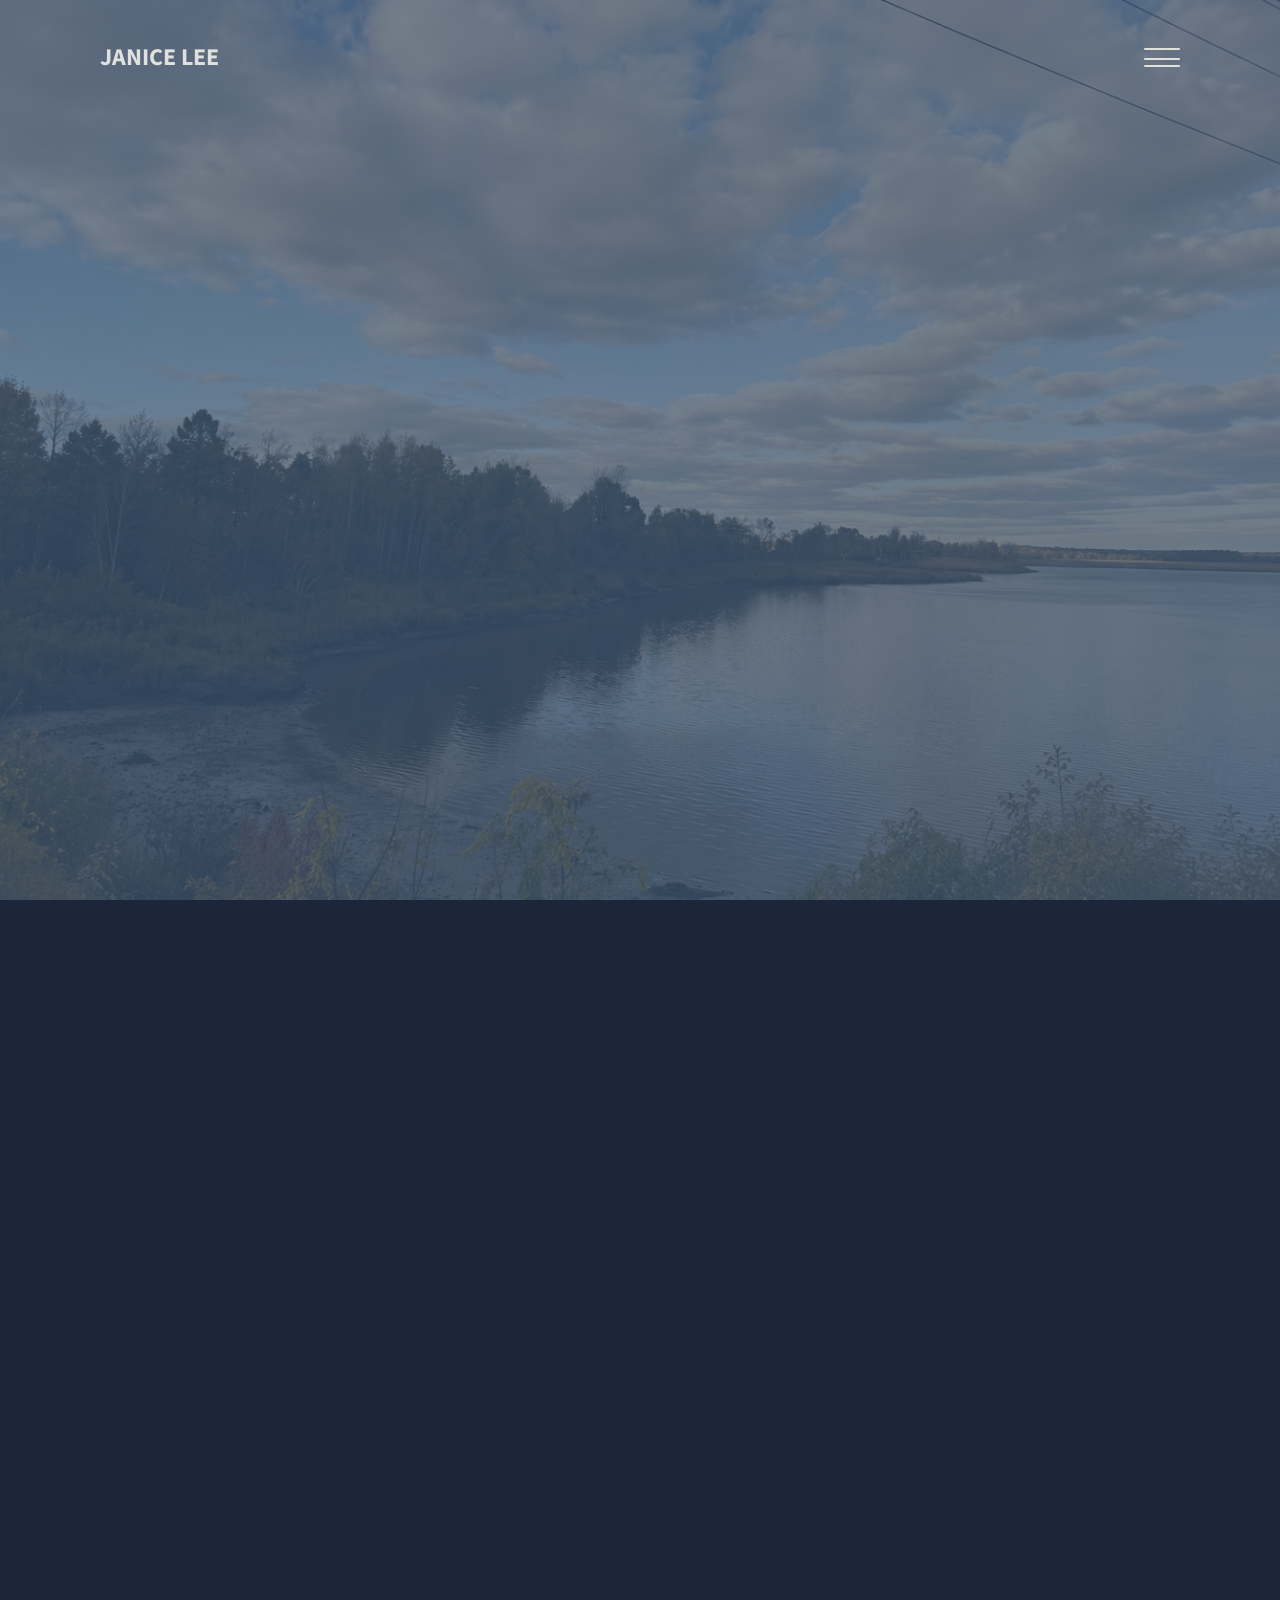
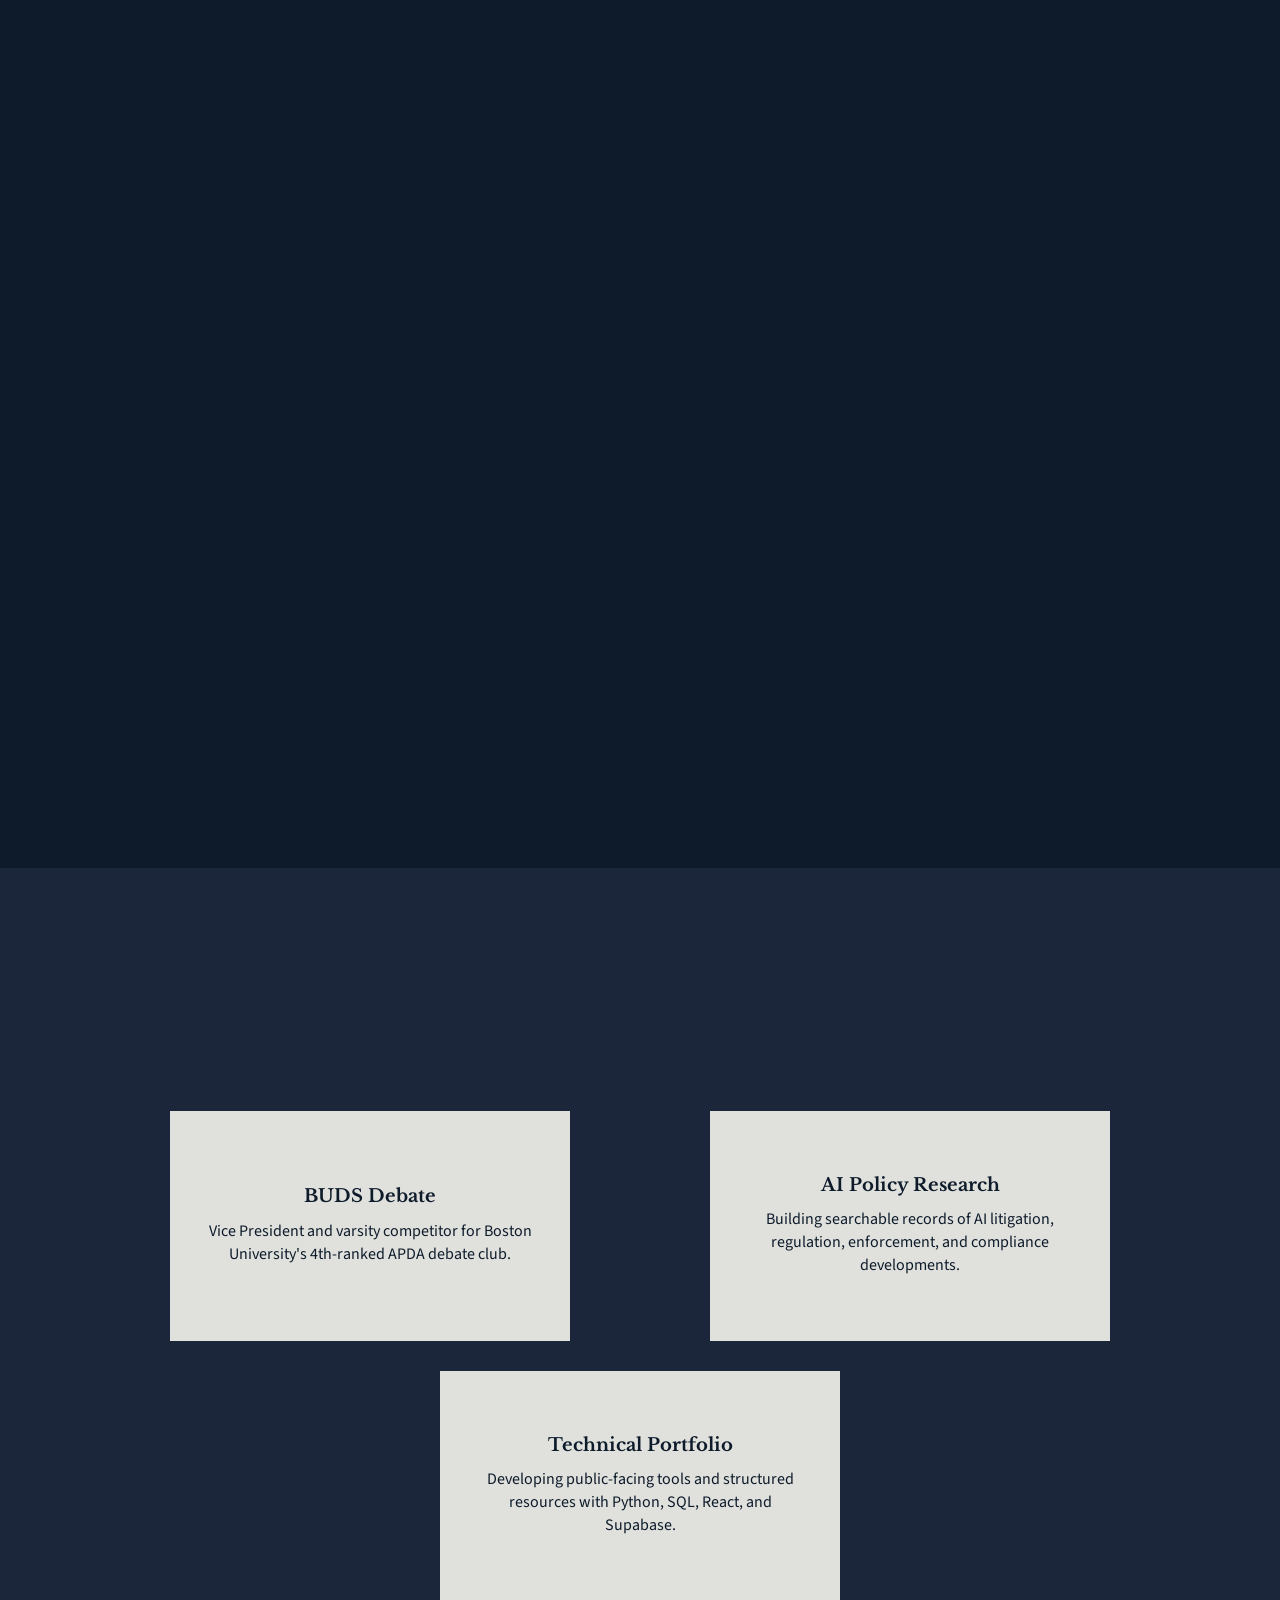
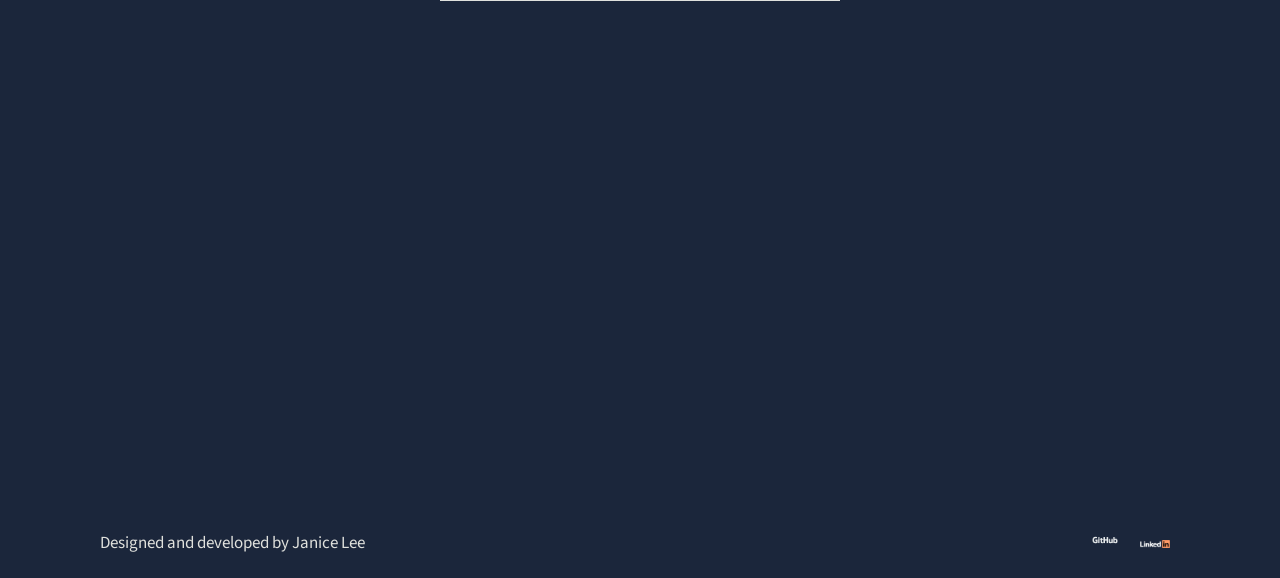
<file: index.html>
<!DOCTYPE html>
<html lang="en">
    <head>
        <meta charset="UTF-8">
        <meta name="viewport" content="width=device-width, initial-scale=1.0">
        <meta name="description" content="Janice Lee portfolio: computer science, linguistics, AI policy, debate, and legal technology projects.">
        <link rel="stylesheet" type="text/css" href="sal.css">
        <link rel="stylesheet" type="text/css" href="index.css?v=skills-section-padding">
        <title>Janice Lee Portfolio</title>
    </head>
    <body>
        <div class="wrapper">
            <header>
                <a href="#home" class="logo">Janice Lee</a>
                <div class="toggle" onclick="toggleClassName();" aria-label="Toggle navigation"></div>
            </header>

            <div class="sidebar">
                <ul>
                    <li><a href="#home" onclick="toggleClassName();">Home</a></li>
                    <li><a href="#about" onclick="toggleClassName();">About</a></li>
                    <li><a href="#services" onclick="toggleClassName();">Skills</a></li>
                    <li><a href="#projects" onclick="toggleClassName();">Projects</a></li>
                    <li><a href="#policy-skills" onclick="toggleClassName();">Policy Skills</a></li>
                    <li><a href="#leadership" onclick="toggleClassName();">Leadership</a></li>
                    <li><a href="#contact" onclick="toggleClassName();">Contact</a></li>
                </ul>
            </div>

            <div class="banner" id="home">
                <img src="images/lank-landscape.png" alt="">
                <div class="content" data-sal="slide-left" data-sal-duration="500">
                    <h2>Janice Lee's Portfolio</h2>
                    <p>Computer Science and Linguistics student focused on AI, law, public policy, and the systems that make complex information easier to search and analyze.</p>
                </div>
            </div>

            <section class="about" id="about">
                <div class="contentBox" data-sal="slide-right" data-sal-duration="500">
                    <h2 class="heading">About Me</h2>
                    <p class="text">Hello! My name is Janice Lee and I'm a Computer Science and Linguistics major entering my third year of undergrad at Boston University, focused on the intersection of AI, law, and public policy. My work combines technical skills in Python, SQL, React, and data organization with an interest in how legal systems respond to emerging technologies. I'm currently building projects such as an AI policy and litigation database, where I track cases, laws, enforcement actions, and compliance issues to make complex regulatory developments easier to search and analyze. As Vice President and varsity competitor for BUDS, the 4th-ranked APDA debate club in the nation, I've also developed strong research, argumentation, and communication skills. I'm preparing for AI policy and law-related internships where I can help translate technical AI issues into clear, useful legal and policy analysis.</p>
                </div>

                <div class="imgBox headshotPanel" data-sal="slide-left" data-sal-duration="500">
                    <img class="img headshotPhoto" src="images/headshot3.png" alt="Janice Lee headshot">
                </div>
            </section>

            <section class="services" id="services">
                <h2 class="heading" data-sal="slide-right" data-sal-duration="500">Technical Skills</h2>
                <p class="text" data-sal="slide-left" data-sal-duration="500">Tools I use to build research databases, public-facing resources, and data-driven policy projects.</p>
                <div class="container">
                    <div class="serviceBox" data-sal="slide-right" data-sal-duration="500">
                        <div>
                            <img src="images/skill-python.jpg" alt="Python logo">
                            <h2>Python</h2>
                        </div>
                    </div>
                    <div class="serviceBox" data-sal="slide-up" data-sal-duration="500">
                        <div>
                            <img src="images/skill-supabase.jpg" alt="Supabase logo">
                            <h2>Supabase</h2>
                        </div>
                    </div>
                    <div class="serviceBox" data-sal="slide-left" data-sal-duration="500">
                        <div>
                            <img src="images/skill-sqlite.jpg" alt="SQLite logo">
                            <h2>SQLite</h2>
                        </div>
                    </div>
                    <div class="serviceBox" data-sal="slide-right" data-sal-duration="500">
                        <div>
                            <img src="images/skill-streamlit.png" alt="Streamlit logo">
                            <h2>Streamlit</h2>
                        </div>
                    </div>
                    <div class="serviceBox" data-sal="slide-up" data-sal-duration="500">
                        <div>
                            <img src="images/skill-java.png" alt="Java logo">
                            <h2>Java</h2>
                        </div>
                    </div>
                    <div class="serviceBox" data-sal="slide-left" data-sal-duration="500">
                        <div>
                            <img src="images/skill-react.png" alt="React logo">
                            <h2>React</h2>
                        </div>
                    </div>
                </div>
            </section>

            <section class="technology databaseProject" id="projects">
                <div class="contentBox databaseIntro" data-sal="slide-right" data-sal-duration="500">
                    <h2 class="heading">AI Policy Case Database</h2>
                    <p class="text">Built a Python, SQLite, and Streamlit AI policy database for 100+ records on cases, laws, enforcement actions, compliance issues, and source metadata. The project turns scattered legal and regulatory developments into searchable structured data for clearer policy analysis.</p>
                    <div class="projectLinks">
                        <a href="https://ai-policy-case-database-5h8kxnugrptprukd65hgrd.streamlit.app/">Open full database</a>
                        <a href="https://github.com/jnicelee/ai-policy-case-database">View project</a>
                    </div>
                    <p class="projectNote">The database is available through a shareable Streamlit link and can be opened directly in the browser.</p>
                </div>
                <div class="databaseEmbedShell" data-sal="slide-up" data-sal-duration="500">
                    <iframe class="databaseEmbed" src="https://ai-policy-case-database-5h8kxnugrptprukd65hgrd.streamlit.app/?embed=true" title="Embedded AI Policy Case Database"></iframe>
                </div>
            </section>

            <section class="technology altTechnology websiteProject" id="buds-website">
                <div class="contentBox websiteIntro" data-sal="slide-right" data-sal-duration="500">
                    <h2 class="heading">BUDS Website</h2>
                    <p class="text">Built the first official website for the Boston University Debate Society (BUDS), a 100+ member club and the 4th-ranked APDA debate club in the nation, using React, JavaScript, Supabase, and CSS. The site preserves club history, supports recruitment, and creates public-facing resources plus private role-based hubs for members, e-board, and admins.</p>
                    <div class="projectLinks">
                        <a href="https://budebatesociety.com">Visit BUDS website</a>
                        <a href="https://github.com/jnicelee/budsite">View project</a>
                    </div>
                </div>
                <div class="imgBox projectPanel websitePreviewShell" data-sal="slide-left" data-sal-duration="500">
                    <img class="projectPreviewImage" src="images/buds-website-preview-clean.png?v=596ba13" alt="BUDS website preview">
                </div>
            </section>

            <section class="services policySkills" id="policy-skills">
                <h2 class="heading" data-sal="slide-right" data-sal-duration="500">Policy, Research, and Communication Skills</h2>
                <p class="text" data-sal="slide-left" data-sal-duration="500">Additional strengths from debate, legal-policy research, and technical documentation.</p>
                <div class="container">
                    <div class="serviceBox textSkill" data-sal="slide-right" data-sal-duration="500">
                        <div>
                            <img class="tileIcon" src="images/icon-legal-research.svg" alt="" aria-hidden="true">
                            <h2>Legal Research</h2>
                            <p>Tracking cases, laws, enforcement actions, and compliance issues across AI policy developments.</p>
                        </div>
                    </div>
                    <div class="serviceBox textSkill" data-sal="slide-up" data-sal-duration="500">
                        <div>
                            <img class="tileIcon" src="images/icon-policy-analysis.svg" alt="" aria-hidden="true">
                            <h2>Policy Analysis</h2>
                            <p>Translating technical AI issues into clear legal and regulatory arguments.</p>
                        </div>
                    </div>
                    <div class="serviceBox textSkill" data-sal="slide-left" data-sal-duration="500">
                        <div>
                            <img class="tileIcon" src="images/icon-data-organization.svg" alt="" aria-hidden="true">
                            <h2>Data Organization</h2>
                            <p>Structuring complex source material into searchable, usable, review-ready records.</p>
                        </div>
                    </div>
                    <div class="serviceBox textSkill" data-sal="slide-right" data-sal-duration="500">
                        <div>
                            <img class="tileIcon" src="images/icon-argumentation.svg" alt="" aria-hidden="true">
                            <h2>Argumentation</h2>
                            <p>Building, weighing, and presenting arguments through APDA debate experience.</p>
                        </div>
                    </div>
                    <div class="serviceBox textSkill" data-sal="slide-up" data-sal-duration="500">
                        <div>
                            <img class="tileIcon" src="images/icon-public-speaking.svg" alt="" aria-hidden="true">
                            <h2>Public Speaking</h2>
                            <p>Communicating complex ideas clearly in competitive, time-constrained settings.</p>
                        </div>
                    </div>
                    <div class="serviceBox textSkill" data-sal="slide-left" data-sal-duration="500">
                        <div>
                            <img class="tileIcon" src="images/icon-technical-writing.svg" alt="" aria-hidden="true">
                            <h2>Technical Writing</h2>
                            <p>Documenting systems, research workflows, and policy-facing project decisions.</p>
                        </div>
                    </div>
                    <div class="serviceBox textSkill" data-sal="slide-right" data-sal-duration="500">
                        <div>
                            <img class="tileIcon" src="images/icon-languages.svg" alt="" aria-hidden="true">
                            <h2>Languages</h2>
                            <p>English (Native), Japanese (Fluent), Korean (Conversational).</p>
                        </div>
                    </div>
                </div>
            </section>

            <section class="team" id="leadership">
                <h2 class="heading" data-sal="slide-left" data-sal-duration="500">Leadership and Experience</h2>
                <p class="text" data-sal="slide-right" data-sal-duration="500">Debate leadership and research work that support my AI policy and pre-law goals.</p>
                <div class="container">
                    <div class="teamBox">
                        <div class="box">
                            <div class="content">
                                <h2>BUDS Debate<br><span>Vice President and varsity competitor for Boston University's 4th-ranked APDA debate club.</span></h2>
                            </div>
                        </div>
                    </div>
                    <div class="teamBox">
                        <div class="box">
                            <div class="content">
                                <h2>AI Policy Research<br><span>Building searchable records of AI litigation, regulation, enforcement, and compliance developments.</span></h2>
                            </div>
                        </div>
                    </div>
                    <div class="teamBox">
                        <div class="box">
                            <div class="content">
                                <h2>Technical Portfolio<br><span>Developing public-facing tools and structured resources with Python, SQL, React, and Supabase.</span></h2>
                            </div>
                        </div>
                    </div>
                </div>
            </section>

            <section class="contact" id="contact">
                <div>
                    <h2 class="heading" data-sal="slide-left" data-sal-duration="500">Contact</h2>
                    <p class="text" data-sal="slide-right" data-sal-duration="500">I'm open to AI policy, law-related, research, and technical project opportunities.</p>
                    <div class="contactLinks" data-sal="slide-up" data-sal-duration="500">
                        <a href="mailto:2006yeon1@gmail.com">2006yeon1@gmail.com</a>
                        <a href="https://github.com/jnicelee">github.com/jnicelee</a>
                    </div>
                </div>
            </section>

            <section class="footer">
                <p class="text">Designed and developed by Janice Lee</p>
                <ul>
                    <li><a href="https://github.com/jnicelee"><img src="images/github.png" alt="GitHub"></a></li>
                    <li><a href="mailto:2006yeon1@gmail.com"><img src="images/linkedin.png" alt="Email"></a></li>
                </ul>
            </section>
        </div>

        <script type="text/javascript" src="sal.js"></script>
        <script type="text/javascript">
            sal({
                once: false,
            });

            function toggleClassName(){
                var wrapper = document.querySelector('.wrapper');
                var sidebar = document.querySelector('.sidebar');
                var toggle = document.querySelector('.toggle');
                sidebar.classList.toggle('active');
                wrapper.classList.toggle('active');
                toggle.classList.toggle('active');
            }

            window.addEventListener('scroll', function(){
                var header = document.querySelector('header');
                header.classList.toggle("sticky", window.scrollY > 0);
            })
        </script>
    </body>
</html>
</file>
<file: sal.css>
[data-sal]{transition-delay:0s;transition-delay:var(--sal-delay,0s);transition-duration:.2s;transition-duration:var(--sal-duration,.2s);transition-timing-function:ease;transition-timing-function:var(--sal-easing,ease)}[data-sal][data-sal-duration="200"]{transition-duration:.2s}[data-sal][data-sal-duration="250"]{transition-duration:.25s}[data-sal][data-sal-duration="300"]{transition-duration:.3s}[data-sal][data-sal-duration="350"]{transition-duration:.35s}[data-sal][data-sal-duration="400"]{transition-duration:.4s}[data-sal][data-sal-duration="450"]{transition-duration:.45s}[data-sal][data-sal-duration="500"]{transition-duration:.5s}[data-sal][data-sal-duration="550"]{transition-duration:.55s}[data-sal][data-sal-duration="600"]{transition-duration:.6s}[data-sal][data-sal-duration="650"]{transition-duration:.65s}[data-sal][data-sal-duration="700"]{transition-duration:.7s}[data-sal][data-sal-duration="750"]{transition-duration:.75s}[data-sal][data-sal-duration="800"]{transition-duration:.8s}[data-sal][data-sal-duration="850"]{transition-duration:.85s}[data-sal][data-sal-duration="900"]{transition-duration:.9s}[data-sal][data-sal-duration="950"]{transition-duration:.95s}[data-sal][data-sal-duration="1000"]{transition-duration:1s}[data-sal][data-sal-duration="1050"]{transition-duration:1.05s}[data-sal][data-sal-duration="1100"]{transition-duration:1.1s}[data-sal][data-sal-duration="1150"]{transition-duration:1.15s}[data-sal][data-sal-duration="1200"]{transition-duration:1.2s}[data-sal][data-sal-duration="1250"]{transition-duration:1.25s}[data-sal][data-sal-duration="1300"]{transition-duration:1.3s}[data-sal][data-sal-duration="1350"]{transition-duration:1.35s}[data-sal][data-sal-duration="1400"]{transition-duration:1.4s}[data-sal][data-sal-duration="1450"]{transition-duration:1.45s}[data-sal][data-sal-duration="1500"]{transition-duration:1.5s}[data-sal][data-sal-duration="1550"]{transition-duration:1.55s}[data-sal][data-sal-duration="1600"]{transition-duration:1.6s}[data-sal][data-sal-duration="1650"]{transition-duration:1.65s}[data-sal][data-sal-duration="1700"]{transition-duration:1.7s}[data-sal][data-sal-duration="1750"]{transition-duration:1.75s}[data-sal][data-sal-duration="1800"]{transition-duration:1.8s}[data-sal][data-sal-duration="1850"]{transition-duration:1.85s}[data-sal][data-sal-duration="1900"]{transition-duration:1.9s}[data-sal][data-sal-duration="1950"]{transition-duration:1.95s}[data-sal][data-sal-duration="2000"]{transition-duration:2s}[data-sal][data-sal-delay="50"]{transition-delay:.05s}[data-sal][data-sal-delay="100"]{transition-delay:.1s}[data-sal][data-sal-delay="150"]{transition-delay:.15s}[data-sal][data-sal-delay="200"]{transition-delay:.2s}[data-sal][data-sal-delay="250"]{transition-delay:.25s}[data-sal][data-sal-delay="300"]{transition-delay:.3s}[data-sal][data-sal-delay="350"]{transition-delay:.35s}[data-sal][data-sal-delay="400"]{transition-delay:.4s}[data-sal][data-sal-delay="450"]{transition-delay:.45s}[data-sal][data-sal-delay="500"]{transition-delay:.5s}[data-sal][data-sal-delay="550"]{transition-delay:.55s}[data-sal][data-sal-delay="600"]{transition-delay:.6s}[data-sal][data-sal-delay="650"]{transition-delay:.65s}[data-sal][data-sal-delay="700"]{transition-delay:.7s}[data-sal][data-sal-delay="750"]{transition-delay:.75s}[data-sal][data-sal-delay="800"]{transition-delay:.8s}[data-sal][data-sal-delay="850"]{transition-delay:.85s}[data-sal][data-sal-delay="900"]{transition-delay:.9s}[data-sal][data-sal-delay="950"]{transition-delay:.95s}[data-sal][data-sal-delay="1000"]{transition-delay:1s}[data-sal][data-sal-easing=linear]{transition-timing-function:linear}[data-sal][data-sal-easing=ease]{transition-timing-function:ease}[data-sal][data-sal-easing=ease-in]{transition-timing-function:ease-in}[data-sal][data-sal-easing=ease-out]{transition-timing-function:ease-out}[data-sal][data-sal-easing=ease-in-out]{transition-timing-function:ease-in-out}[data-sal][data-sal-easing=ease-in-cubic]{transition-timing-function:cubic-bezier(.55,.055,.675,.19)}[data-sal][data-sal-easing=ease-out-cubic]{transition-timing-function:cubic-bezier(.215,.61,.355,1)}[data-sal][data-sal-easing=ease-in-out-cubic]{transition-timing-function:cubic-bezier(.645,.045,.355,1)}[data-sal][data-sal-easing=ease-in-circ]{transition-timing-function:cubic-bezier(.6,.04,.98,.335)}[data-sal][data-sal-easing=ease-out-circ]{transition-timing-function:cubic-bezier(.075,.82,.165,1)}[data-sal][data-sal-easing=ease-in-out-circ]{transition-timing-function:cubic-bezier(.785,.135,.15,.86)}[data-sal][data-sal-easing=ease-in-expo]{transition-timing-function:cubic-bezier(.95,.05,.795,.035)}[data-sal][data-sal-easing=ease-out-expo]{transition-timing-function:cubic-bezier(.19,1,.22,1)}[data-sal][data-sal-easing=ease-in-out-expo]{transition-timing-function:cubic-bezier(1,0,0,1)}[data-sal][data-sal-easing=ease-in-quad]{transition-timing-function:cubic-bezier(.55,.085,.68,.53)}[data-sal][data-sal-easing=ease-out-quad]{transition-timing-function:cubic-bezier(.25,.46,.45,.94)}[data-sal][data-sal-easing=ease-in-out-quad]{transition-timing-function:cubic-bezier(.455,.03,.515,.955)}[data-sal][data-sal-easing=ease-in-quart]{transition-timing-function:cubic-bezier(.895,.03,.685,.22)}[data-sal][data-sal-easing=ease-out-quart]{transition-timing-function:cubic-bezier(.165,.84,.44,1)}[data-sal][data-sal-easing=ease-in-out-quart]{transition-timing-function:cubic-bezier(.77,0,.175,1)}[data-sal][data-sal-easing=ease-in-quint]{transition-timing-function:cubic-bezier(.755,.05,.855,.06)}[data-sal][data-sal-easing=ease-out-quint]{transition-timing-function:cubic-bezier(.23,1,.32,1)}[data-sal][data-sal-easing=ease-in-out-quint]{transition-timing-function:cubic-bezier(.86,0,.07,1)}[data-sal][data-sal-easing=ease-in-sine]{transition-timing-function:cubic-bezier(.47,0,.745,.715)}[data-sal][data-sal-easing=ease-out-sine]{transition-timing-function:cubic-bezier(.39,.575,.565,1)}[data-sal][data-sal-easing=ease-in-out-sine]{transition-timing-function:cubic-bezier(.445,.05,.55,.95)}[data-sal][data-sal-easing=ease-in-back]{transition-timing-function:cubic-bezier(.6,-.28,.735,.045)}[data-sal][data-sal-easing=ease-out-back]{transition-timing-function:cubic-bezier(.175,.885,.32,1.275)}[data-sal][data-sal-easing=ease-in-out-back]{transition-timing-function:cubic-bezier(.68,-.55,.265,1.55)}[data-sal|=fade]{opacity:0;transition-property:opacity}[data-sal|=fade].sal-animate,body.sal-disabled [data-sal|=fade]{opacity:1}[data-sal|=slide]{opacity:0;transition-property:opacity,transform}[data-sal=slide-up]{transform:translateY(20%)}[data-sal=slide-down]{transform:translateY(-20%)}[data-sal=slide-left]{transform:translateX(20%)}[data-sal=slide-right]{transform:translateX(-20%)}[data-sal|=slide].sal-animate,body.sal-disabled [data-sal|=slide]{opacity:1;transform:none}[data-sal|=zoom]{opacity:0;transition-property:opacity,transform}[data-sal=zoom-in]{transform:scale(.5)}[data-sal=zoom-out]{transform:scale(1.1)}[data-sal|=zoom].sal-animate,body.sal-disabled [data-sal|=zoom]{opacity:1;transform:none}[data-sal|=flip]{-webkit-backface-visibility:hidden;backface-visibility:hidden;transition-property:transform}[data-sal=flip-left]{transform:perspective(2000px) rotateY(-91deg)}[data-sal=flip-right]{transform:perspective(2000px) rotateY(91deg)}[data-sal=flip-up]{transform:perspective(2000px) rotateX(-91deg)}[data-sal=flip-down]{transform:perspective(2000px) rotateX(91deg)}[data-sal|=flip].sal-animate,body.sal-disabled [data-sal|=flip]{transform:none}

/*# sourceMappingURL=sal.css.map*/
</file>
<file: index.css>
@import url('https://fonts.googleapis.com/css2?family=Libre+Baskerville:wght@400;700&family=Source+Sans+3:wght@400;500;600;700&display=swap');

*
{
    margin: 0;
    padding: 0;
    box-sizing: border-box;
    scroll-behavior: smooth;
    font-family: 'Source Sans 3', Arial, sans-serif;
}

body
{
    background: #0d1b2a;
    min-height: 100%;
    overflow-x: hidden;
}

html,
body,
.wrapper
{
    max-width: 100%;
}

.wrapper /*The body of the page*/
{
    position:relative;
    transition: 0.5s;
    left: 0px;

}

.wrapper.active{
    left: -400px;


}

header{ /*The logo and top of the page*/
    position: fixed; /*If you scroll, it will stay there*/
    top: 0;
    left: 0;
    width: 100%;
    padding: 40px 100px;

    display: flex;
    justify-content: space-between;
    align-items: center;
    z-index: 10000;
}

header .logo{ /*Logo properties*/
    color: #e0e1dd;
    font-family: 'Source Sans 3', Arial, sans-serif;
    text-decoration: none;
    font-size: 24px;
    text-transform: uppercase;
    font-weight: 700;
    letter-spacing: 0;

}

header.sticky
{
    padding: 20px 100px;
    background: #1b263b;
    transition: 0.5s;
}

header .toggle
{
    position: relative;
    width: 36px;
    height: 28px;
    background: none;
    cursor: pointer; /*When user is hovering over image */
    flex: 0 0 auto;
    
}

header .toggle.active{
   background: none;
}

header .toggle::before,
header .toggle::after
{
    background: #e0e1dd;
    border-radius: 999px;
    content: "";
    height: 2px;
    left: 0;
    position: absolute;
    transition: 0.25s;
    width: 100%;
}

header .toggle::before
{
    box-shadow: 0 10px 0 #e0e1dd;
    top: 15%;
}

header .toggle::after
{
    bottom: 15%;
}

header .toggle.active::before
{
   box-shadow: none;
   top: 50%;
   transform: translateY(-50%) rotate(45deg);
}

header .toggle.active::after
{
   bottom: 50%;
   transform: translateY(50%) rotate(-45deg);
}


.banner /*The body*/
{
    background-color: #415a77;
    position: relative; /*RELATIVE to where the page starts.*/
    width: 100%;
    height: 100vh;
    overflow: hidden;

    display: flex;
    justify-content: center;
    align-items: center;
    

}

.banner img{
    position: absolute;
    top: 0;
    left: 0;
    width: 100%;
    height: 100%;
    object-fit: cover;
    opacity: 0.25
}

.banner .content
{
    position: relative;
    max-width: 750px;
    min-width: 0;
    text-align: center;
    width: 100%;

}

.banner .content h2{
    font-family: 'Libre Baskerville', Georgia, serif;
    font-size: 60px;
    font-weight: 700;
    line-height: 1.12;
    color: #e0e1dd;
}

.banner .content p{
    font-size: 18px;
    font-weight: 400;
    line-height: 1.75;
    color: #e0e1dd;

}

.sidebar
{
    position: fixed;
    right: -400px;
    top: 0;
    width: 400px;
    height: 100%;
    background: #0d1b2a;

    display: flex;
    justify-content: center;
    align-items: center;
    z-index: 9999;
    transition: 0.5s;
}

.sidebar.active
{
    right: 0;
}
.sidebar ul
{
    position: relative;
    display: flex;
    flex-direction: column;
}

.sidebar ul li
{
    list-style: none;
    margin: 5px 0;

}

.sidebar ul li a{
    color: #e0e1dd;
    font-family: 'Source Sans 3', Arial, sans-serif;
    font-size: 30px;
    font-weight: 600;
    text-decoration: none;

}

.sidebar ul li a:hover
{
    color: #778da9;
}

.about
{
    position: relative;
    width: 100%;
    height: 800px;
    background: #1b263b;
    display: flex;
}

.about .contentBox{
    background: #1b263b;
    padding: 100px;
    width: 50%;
}
.about .imgBox .img{
    width:100%;
    height:auto;
}




.heading
{
    position: relative;
    color: #e0e1dd;
    font-family: 'Libre Baskerville', Georgia, serif;
    font-size: 34px;
    font-weight: 700;
    letter-spacing: 0;
    line-height: 1.25;
    margin-bottom: 10px;
}

.heading1{
    font-size: 100px;
    padding-bottom: 100px;
}
.text /* Hierarchy */
{
    position: relative;
    color: #e0e1dd;
    font-size: 17px;
    font-weight: 400;
    letter-spacing: 0;
    line-height: 1.78;

}

.about .imgBox
{
    position: relative;
    width: 50%;
    background-size: cover;
    background-position: center;
}

.services
{
    position: relative;
    background: #0d1b2a;
    text-align: center;
    padding-bottom: 100px;
    padding-top: 100px;
    
}

.container
{
    width: 100%;
    display: flex;
    justify-content: space-around;
    align-items: center;
    flex-wrap: wrap;
    margin-top:  60px;
}

.container .serviceBox
{
    position: relative;
    background: #e0e1dd;
    width: 350px;
    height:400px;
    display:flex;
    justify-content: center;
    align-items: center;
    z-index: 1000;
    margin-bottom: 50px;


}

.container .serviceBox img
{
    max-width: 100px;
}

.container .serviceBox h2
{
    font-family: 'Libre Baskerville', Georgia, serif;
    font-weight: 700;
    font-size: 20px;
    letter-spacing: 0;
    line-height: 1.3;
}

.technology
{
    position: relative;
    background: #778da9;
    width: 100%;
    padding: 100px;
    padding-top: 200px;
    margin-top: -100px;

    display:flex;
    justify-content: space-between;
    align-items: center;
}

.technology .contentBox
{
    position: relative;
    max-width: 800px;

}

.technology .imgBox{
    position: relative;
    
}

.technology .imgBox img{
    max-width: 120%;
    padding-right: 10%;

}

.client{
    position: relative;
    padding-top: 100px;
    background: #1b263b;
    text-align:center;
}

.client .imgBox
{
    display: flex;
    justify-content: center;
    text-align: center;
    flex-wrap: wrap;
    
    
}

.client .imgBox img
{
    display: inline-block;
    position: relative;
    max-width: 200px;
    margin: 20px;
    opacity: 0.25;
    cursor: pointer;
}

.client .imgBox img:hover
{
    opacity: 1;
}

.testimonial /*Whole Box*/
{
    position: relative;
    padding: 100px;
    background: #0d1b2a;
    text-align: center;
}

.testimonial .container /*Content box under the div*/
{
    display: flex;
    justify-content: center;
    align-items: center;
    margin:40px;
    flex-wrap: nowrap;
    
    

}

.testimonial .container .contentBox
{
    position: relative;
    background: #e0e1dd;
    padding: 60px 50px;
    margin: 10px;
    width: 540 px;
    text-align: left;
    display: flex;
    justify-content: center;
    align-items: center;

}

.testimonial .container .contentBox p
{
    font-style: italic;
}

.testimonial .container .contentBox h3
{
    width: 100%;
    text-align: right;
    font-weight: 500;
    color: #778da9;
}

.team{
    position: relative;
    padding-top: 0 100px 100px;
    text-align: center;
}

.team .container
{
    margin-top: 30px;
    margin-bottom: 50px;
}

.team .teamBox{
    display: flex;
    flex-wrap: wrap;
    margin-top: 30px;
    justify-content: center;

}

.team .teamBox .box
{
    margin: 0 10px;
    width: 400px;
    padding: 5px;
    background: #e0e1dd;
}

.team .teamBox .box .imgBox
{
    position: relative;
    width: 100%;
    height: 300px;

}

.team .teamBox .box .imgBox img
{
    position: absolute;
    top: 0;
    left: 0;
    width: 100%;
    height:100%;
    

}

.team .teamBox .box .content
{
    padding:15px 0;

}

.team .teamBox .box .content h2
{
    position: relative;
    font-family: 'Libre Baskerville', Georgia, serif;
    font-size: 18px;
    line-height: 1.2em;

}

.team .teamBox .box .content h2 span
{
    position: relative;
    font-family: 'Source Sans 3', Arial, sans-serif;
    font-size: 16px;
    font-weight: 400;

}

.contact
{
    position: relative;
    padding: 100px;
    text-align: center;
    background: #1b263b;

}

.form
{
    position: relative;
}

.form .inputBox
{
    margin-bottom: 40px;

}

.form .inputBox input
{
    width: 100%;
    background: transparent;
    box-shadow: none;
    border: none;
    outline: none;
    padding: 10px 0;
    font-size: 18px;
    font-weight: 300;
    color: #e0e1dd;
    border-bottom: 2px solid #e0e1dd;

}

.form .inputBox input::placeholder,
.form .inputBox textarea::placeholder
{
    color: #e0e1dd;
}

.form .inputBox textarea
{
    width: 100%;
    background: transparent;
    box-shadow: none;
    border: none;
    outline: none;
    padding: 10px 0;
    font-size: 18px;
    font-weight: 300;
    color: #e0e1dd;
    min-height: 150px;
    border-bottom: 2px solid #e0e1dd;
}

.form .inputBox input[type = "submit"]
{
    width: 150px;
    background: #e0e1dd;
    color: #0d1b2a;
    cursor: pointer;
    font-weight: 400;


}

.footer{
    position: relative;
    background: #1b263b;
    padding: 20px 100px;
    display: flex;
    justify-content: space-between;
    align-items: center;
}

.footer ul{
    display: flex;
    justify-content: center;
    align-items: center;

}

.footer ul li{
    list-style: none;

}

.footer ul li a
{
    text-decoration: none;
    display: inline-block;
    margin: 0 10px;
}

.footer ul li a img
{
    max-width: 30px;
    filter: invert(1);
}

@media (max-width: 991px) /* For devices smaller than 991, settings will change*/
{
    header,
    header.sticky
    {
        padding: 20px 50px;
    }
    
    .sidebar ul li a{
        font-size: 24px;
    }

    .banner
    {
        padding: 50px;
    }
    .banner .content h2{
        font-size: 36px;
    }
    .banner .content p
    {
        font-size: 16px;
    }

    .about
    {
        flex-direction: column;
    }

    .about .contentBox
    {
        background: #1b263b;
        padding: 50px;
        width: 100%;
    }

    .about .imgBox
    {
        min-height: 400px;
        width: 100%;

    }

    .services
    {
        padding: 50px;

    }

    .container{
        margin-top: 20px;
        justify-content: center;

    }

    .container .serviceBox
    {
        width: 300px;
        height: 300px;
        margin: 20px;
    }

    .technology
    {
        padding: 50px;
        padding-top: 300px;
        margin-top: -300px;
        justify-content: center;
        flex-direction: column;
    }

    .technology .imgBox
    {
        margin-top: 40px;
    }

    .client
    {
        padding: 50px;
    }

    .client .imgBox{
        justify-content: center;

    }

    .testimonial{
        padding: 50px;
    }

    .testimonial .container{
        margin: 0;
    }

    .testimonials .container .contentBox
    {
        padding: 40px 30px;

    }

    .team{
        padding: 0 50px 50px
    }

    .contact{
        padding: 50px;
    }
    .footer{
        padding: 20px 50px;
        flex-direction: column;
        justify-content: center;
        align-items: center;
    }

    .footer ul{
        margin-top: 20px;
    }

    .footer p{
        text-align: center;
    }



}

/* Janice Lee portfolio content overrides */
.about
{
    height: 800px;
    min-height: 800px;
    overflow: hidden;
}

.about .contentBox
{
    align-content: center;
    display: grid;
    padding: clamp(64px, 6vw, 100px);
}

.profilePanel
{
    align-items: center;
    background: linear-gradient(135deg, #415a77, #0d1b2a);
    color: #e0e1dd;
    display: grid;
    justify-content: center;
    padding: 80px;
}

.profilePanel div
{
    width: min(100%, 460px);
}

.profilePanel h3
{
    font-family: 'Libre Baskerville', Georgia, serif;
    font-size: 30px;
    margin-bottom: 24px;
}

.profilePanel p
{
    background: rgba(224, 225, 221, 0.12);
    border-left: 4px solid #e0e1dd;
    font-size: 18px;
    font-weight: 600;
    margin-bottom: 14px;
    padding: 16px 18px;
}

.headshotPanel
{
    background: #1b263b;
    height: 100%;
    min-height: 0;
    overflow: hidden;
}

.about .imgBox .headshotPhoto
{
    display: block;
    height: 100%;
    min-height: 0;
    object-fit: cover;
    object-position: center 16%;
    width: 100%;
}

.projectLinks
{
    display: flex;
    flex-wrap: wrap;
    gap: 12px;
    margin-top: 24px;
}

.projectLinks a,
.contactLinks a
{
    border: 2px solid #e0e1dd;
    color: #e0e1dd;
    display: inline-block;
    font-weight: 700;
    padding: 12px 18px;
    text-decoration: none;
}

.projectLinks a:hover,
.contactLinks a:hover
{
    background: #e0e1dd;
    color: #0d1b2a;
}

.projectNote
{
    color: #e0e1dd;
    font-size: 16px;
    font-weight: 600;
    line-height: 1.6;
    margin-top: 14px;
}

.databaseProject
{
    align-items: stretch;
    flex-direction: column;
    gap: 32px;
    margin-top: 0;
    padding-bottom: 140px;
    padding-top: 120px;
}

.databaseProject .databaseIntro
{
    max-width: 1020px;
    width: min(100%, 1020px);
}

.databaseEmbedShell
{
    background: #e0e1dd;
    box-shadow: 0 22px 70px rgba(13, 27, 42, 0.35);
    height: min(78vh, 760px);
    min-height: 620px;
    overflow: hidden;
    width: 100%;
}

.databaseEmbed
{
    border: 0;
    display: block;
    height: 100%;
    width: 100%;
}

.projectPanel
{
    align-items: center;
    display: flex;
    justify-content: center;
    width: min(52%, 860px);
}

.projectPreviewImage
{
    background: #e0e1dd;
    border: 1px solid rgba(224, 225, 221, 0.28);
    border-radius: 8px;
    box-shadow: 0 22px 70px rgba(13, 27, 42, 0.35);
    display: block;
    height: auto;
    max-width: 100%;
    padding-right: 0;
    width: min(100%, 900px);
}

.altTechnology
{
    align-items: flex-start;
    background: #415a77;
    gap: 60px;
}

.altTechnology .contentBox
{
    padding-top: 12px;
}

.altTechnology .projectPanel
{
    justify-content: flex-end;
    width: min(54%, 920px);
}

.websiteProject
{
    align-items: flex-start;
    flex-direction: row;
    gap: 64px;
    padding-bottom: 120px;
}

.websiteProject .websiteIntro
{
    flex: 1 1 42%;
    max-width: 760px;
    padding-top: 0;
    width: auto;
}

.websiteProject .projectPanel
{
    background: transparent;
    border: 0;
    border-radius: 0;
    box-shadow: none;
    flex: 1 1 58%;
    justify-content: center;
    margin-top: 0;
    min-width: 0;
    overflow: visible;
    width: min(58%, 1040px);
}

.websiteProject .projectPreviewImage
{
    background: #fff;
    border: 1px solid rgba(224, 225, 221, 0.28);
    border-radius: 8px;
    box-shadow: 0 22px 70px rgba(13, 27, 42, 0.35);
    height: auto;
    max-width: 100%;
    object-fit: initial;
    object-position: initial;
    width: 100%;
}

.technology .websitePreviewShell .projectPreviewImage
{
    max-width: 100%;
    padding-right: 0;
}

#services
{
    padding-bottom: 140px;
}

#services .container
{
    align-items: stretch;
    display: grid;
    gap: 32px;
    grid-template-columns: repeat(3, minmax(0, 1fr));
    margin-left: auto;
    margin-right: auto;
    max-width: 1120px;
}

#services .container .serviceBox
{
    margin: 0;
    width: 100%;
}

.policySkills
{
    background: #0d1b2a;
}

.policySkills .container
{
    display: grid;
    gap: 32px;
    grid-template-columns: repeat(8, minmax(0, 1fr));
    margin-left: auto;
    margin-right: auto;
    max-width: 1320px;
}

.policySkills .serviceBox
{
    grid-column: span 2;
    height: 300px;
    margin-bottom: 0;
    width: auto;
}

.policySkills .serviceBox:nth-last-child(3)
{
    grid-column: 2 / span 2;
}

.textSkill
{
    height: 300px;
}

.textSkill .tileIcon
{
    display: block;
    height: 58px;
    margin: 0 auto 18px;
    max-width: 72px;
    width: 72px;
}

.textSkill h2
{
    margin-bottom: 14px;
}

.textSkill p
{
    color: #0d1b2a;
    font-size: 16px;
    line-height: 1.55;
    padding: 0 28px;
}

@media (max-width: 1180px)
{
    .policySkills .container
    {
        grid-template-columns: repeat(2, minmax(260px, 350px));
        justify-content: center;
    }

    .policySkills .serviceBox,
    .policySkills .serviceBox:nth-last-child(3)
    {
        grid-column: auto;
    }

    .policySkills .serviceBox:last-child
    {
        grid-column: 1 / -1;
        justify-self: center;
        max-width: 350px;
        width: 100%;
    }
}

@media (max-width: 720px)
{
    .policySkills .container
    {
        grid-template-columns: minmax(260px, 350px);
    }

    .policySkills .serviceBox:last-child
    {
        grid-column: auto;
        justify-self: stretch;
        max-width: none;
        width: auto;
    }
}

.team
{
    background: #1b263b;
    padding: 100px;
}

.team .teamBox .box
{
    min-height: 220px;
}

.team .teamBox .box .content
{
    align-content: center;
    display: grid;
    min-height: 220px;
    padding: 28px;
}

.team .teamBox .box .content h2
{
    color: #0d1b2a;
}

.team .teamBox .box .content h2 span
{
    display: block;
    line-height: 1.45;
    margin-top: 12px;
}

.contactLinks
{
    display: flex;
    flex-wrap: wrap;
    gap: 12px;
    justify-content: center;
    margin-top: 24px;
}

@media (max-width: 991px)
{
    .about
    {
        height: auto;
        min-height: 0;
        overflow: visible;
    }

    .about .contentBox
    {
        padding: 50px;
    }

    .projectPanel
    {
        width: 100%;
    }

    .altTechnology
    {
        gap: 32px;
    }

    .altTechnology .contentBox
    {
        padding-top: 0;
    }

    .altTechnology .projectPanel
    {
        justify-content: center;
        width: 100%;
    }

    .websiteProject
    {
        align-items: stretch;
        flex-direction: column;
        gap: 24px;
        margin-top: 0;
        padding: 72px 50px 90px;
    }

    .websiteProject .websiteIntro,
    .websiteProject .projectPanel
    {
        flex: none;
        max-width: 100%;
        width: 100%;
    }

    .websiteProject .projectPreviewImage
    {
        height: auto;
    }

    .databaseProject
    {
        gap: 24px;
        margin-top: 0;
        padding: 72px 50px 90px;
    }

    .databaseEmbedShell
    {
        height: 72vh;
        min-height: 560px;
    }

    .profilePanel
    {
        padding: 50px;
    }

    .headshotPanel
    {
        height: 560px;
        min-height: 0;
    }

    .about .imgBox .headshotPhoto
    {
        height: 100%;
        min-height: 0;
        object-position: center 12%;
    }

    .projectLinks,
    .contactLinks
    {
        justify-content: center;
    }

    #services .container
    {
        gap: 24px;
        grid-template-columns: repeat(2, minmax(0, 300px));
        justify-content: center;
        max-width: 660px;
    }

    #services .container .serviceBox
    {
        height: 300px;
        margin: 0;
        width: 100%;
    }

    .sidebar
    {
        right: 0;
        transform: translateX(100%);
        width: min(100vw, 380px);
    }

    .sidebar.active
    {
        transform: translateX(0);
    }

    .sidebar ul
    {
        padding: 0 32px;
        width: 100%;
    }

    .sidebar ul li a
    {
        display: block;
        line-height: 1.2;
        padding: 10px 0;
    }

    [data-sal]
    {
        opacity: 1 !important;
        transform: none !important;
        transition: none !important;
    }

    .wrapper.active
    {
        left: 0;
    }
}

@media (max-width: 560px)
{
    header,
    header.sticky
    {
        padding: 18px 24px;
    }

    header .logo
    {
        font-size: 18px;
    }

    header .toggle
    {
        height: 23px;
        width: 29px;
    }

    .sidebar
    {
        width: 100vw;
    }

    .banner
    {
        height: auto;
        min-height: 100svh;
        padding: 32px 24px;
    }

    .banner .content h2
    {
        font-size: 32px;
        line-height: 1.16;
    }

    .banner .content p
    {
        font-size: 15px;
        line-height: 1.6;
    }

    .heading
    {
        font-size: 27px;
        line-height: 1.25;
    }

    .text
    {
        font-size: 15px;
        line-height: 1.68;
    }

    .about .contentBox,
    .services,
    .technology,
    .team,
    .contact
    {
        padding-left: 24px;
        padding-right: 24px;
    }

    .about .contentBox
    {
        padding-bottom: 42px;
        padding-top: 56px;
    }

    .headshotPanel
    {
        height: 420px;
    }

    .services
    {
        padding-bottom: 64px;
        padding-top: 64px;
    }

    #services
    {
        padding-bottom: 88px;
    }

    .container
    {
        margin-top: 32px;
    }

    .container .serviceBox
    {
        height: 240px;
        margin: 14px 0;
        width: min(100%, 320px);
    }

    .container .serviceBox img
    {
        max-width: 82px;
    }

    #services .container
    {
        gap: 18px;
        grid-template-columns: minmax(0, 320px);
        max-width: 320px;
    }

    #services .container .serviceBox
    {
        height: 240px;
    }

    .databaseProject,
    .websiteProject
    {
        margin-top: 0;
        padding: 64px 24px 72px;
    }

    .databaseEmbedShell
    {
        border-radius: 6px;
        height: 68vh;
        min-height: 430px;
    }

    .projectLinks a,
    .contactLinks a
    {
        align-items: center;
        display: flex;
        justify-content: center;
        min-height: 46px;
        text-align: center;
        width: 100%;
    }

    .projectNote
    {
        font-size: 14px;
    }

    .websiteProject
    {
        gap: 28px;
    }

    .websiteProject .projectPreviewImage
    {
        width: 100%;
    }

    .policySkills .container
    {
        gap: 18px;
        grid-template-columns: minmax(0, 320px);
        justify-content: center;
    }

    .policySkills .serviceBox
    {
        height: auto;
        min-height: 250px;
        padding: 26px 0;
    }

    .textSkill p
    {
        font-size: 15px;
        padding: 0 22px;
    }

    .team
    {
        padding-bottom: 64px;
        padding-top: 64px;
    }

    .team .teamBox
    {
        width: 100%;
    }

    .team .teamBox .box
    {
        margin: 10px 0;
        width: 100%;
    }

    .team .teamBox .box .content
    {
        min-height: 190px;
        padding: 24px;
    }

    .contact
    {
        padding-bottom: 64px;
        padding-top: 64px;
    }

    .footer
    {
        padding: 24px;
    }
}
</file>
